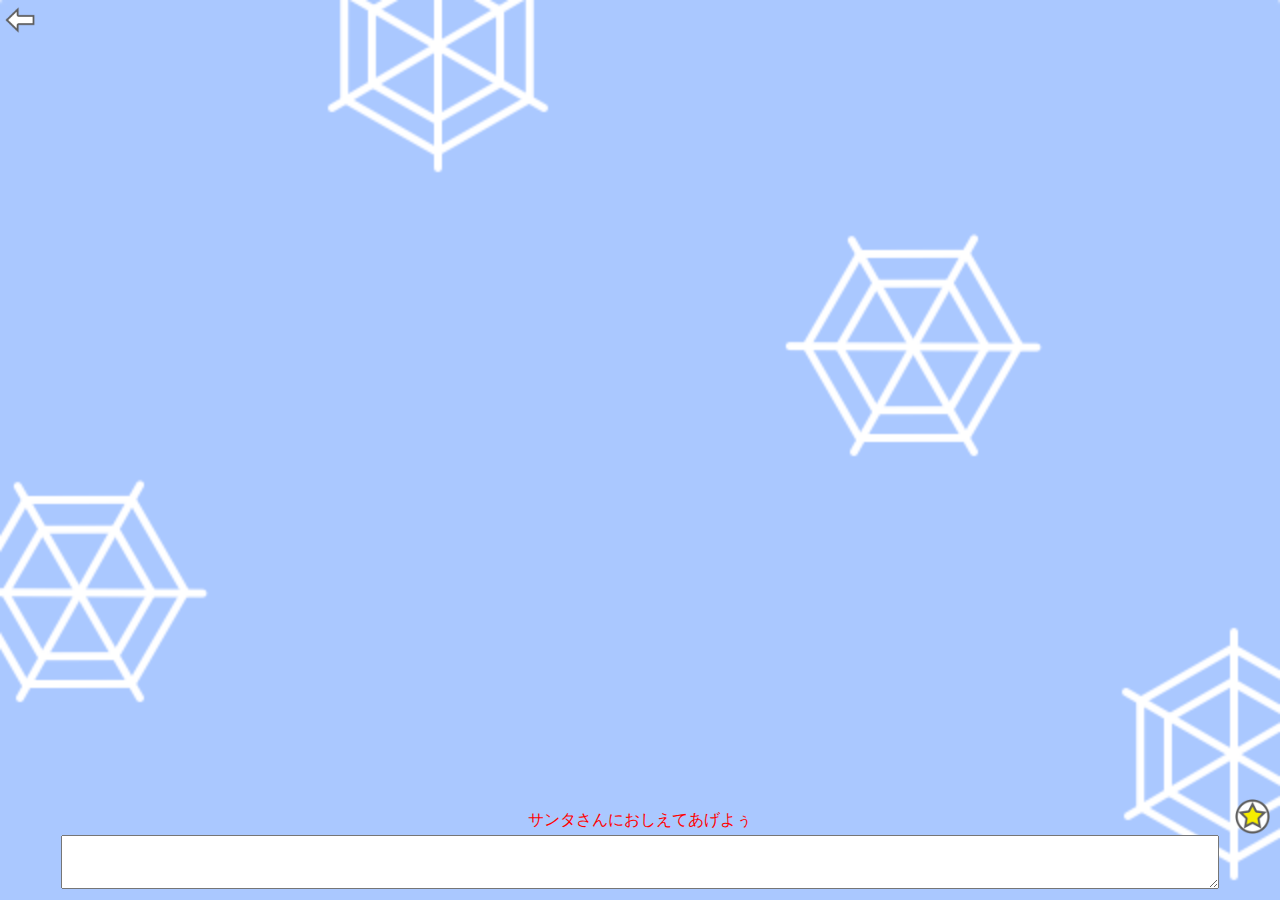
<file: index.html>
<!DOCTYPE html>
<html lang="ja"><head>
<meta http-equiv="content-type" content="text/html; charset=UTF-8">
    <meta charset="utf-8">
    <meta name="viewport" content="width=device-width,user-scalable=no,initial-scale=1,maximum-scale=1" />
    <title>ねえ、サンタさん</title>
    <link rel="stylesheet" href="css/messages.css" type="text/css"> 
    <script src="js/quo.js"></script>
    <script src="js/messages.js"></script>
  </head>
  <body>
    <div id="container">
      <div id="header"><a href="wish_list.html"><img src="img/arrow.png" id="back" /></a></div>
      <div id="contents">
        <ul id="mes_region"></ul>
      </div>
      <footer>
        <div class="read">
          <span>サンタさんにおしえてあげよぅ</span>
          <input type="image" id="done" src="img/star.png" alt="決定" />
        </div>
        <!--
        <br style="clear:both;" />
      -->
        <textarea rows="3" id="message_text"></textarea>
      </footer>
    </div>
  </body>
</html>
</file>
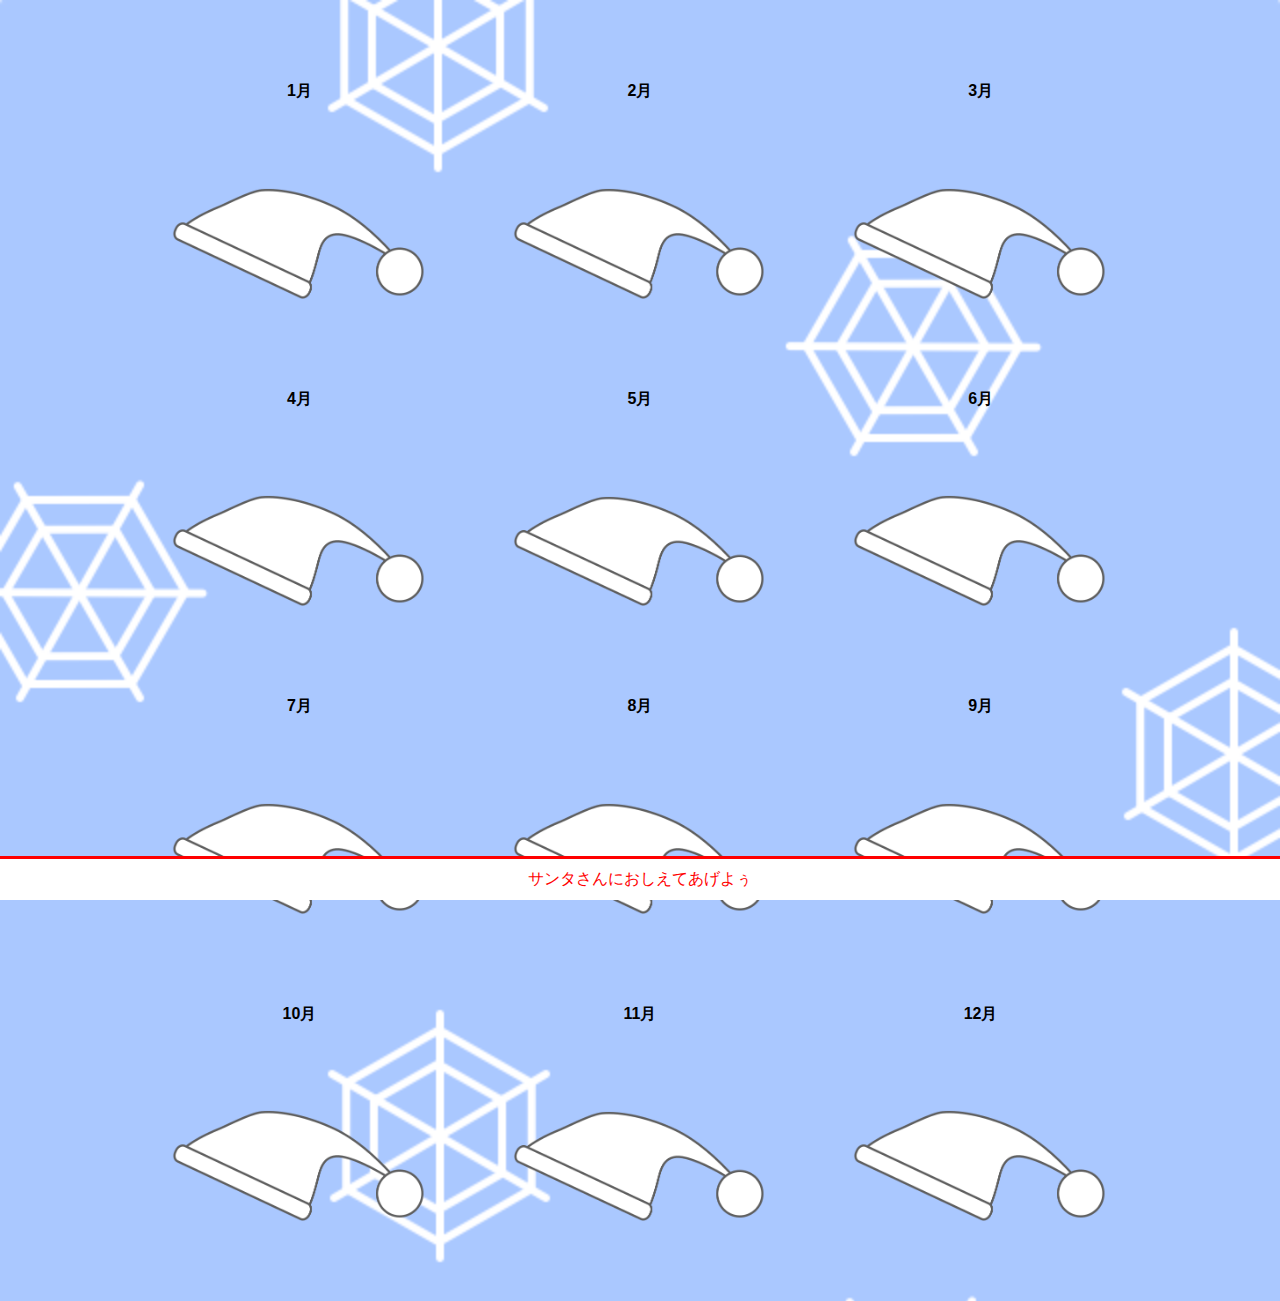
<file: wish_list.html>
<!doctype html>
<html lang="ja">
<head>
	<meta charset="UTF-8">
	<meta name="viewport" content="width=device-width,user-scalable=no,initial-scale=1,maximum-scale=1" />
	<title>ねえ、サンタさん。</title>
	<link rel="apple-touch-icon-precomposed" href="./img/icon.png" />
	<link rel="stylesheet" href="./css/style.css">
	<script src='./lib/jquery.min.js'></script>
	<script src='./js/script.js'></script>
</head>
<body>
&nbsp;

<table id="stamp_list">
	<tr>
		<th>1月</th>
		<th>2月</th>
		<th>3月</th>
	</tr>
	<tr>
		<td id="month_01"><img src="./img/hatDefault.png" /></td>
		<td id="month_02"><img src="./img/hatDefault.png" /></td>
		<td id="month_03"><img src="./img/hatDefault.png" /></td>
	</tr>

	<tr>
		<th>4月</th>
		<th>5月</th>
		<th>6月</th>
	</tr>
	<tr>
		<td id="month_04"><img src="./img/hatDefault.png" /></td>
		<td id="month_05"><img src="./img/hatDefault.png" /></td>
		<td id="month_06"><img src="./img/hatDefault.png" /></td>
	</tr>

	<tr>
		<th>7月</th>
		<th>8月</th>
		<th>9月</th>
	</tr>
	<tr>
		<td id="month_07"><img src="./img/hatDefault.png" /></td>
		<td id="month_08"><img src="./img/hatDefault.png" /></td>
		<td id="month_09"><img src="./img/hatDefault.png" /></td>
	</tr>
	<tr>
		<th>10月</th>
		<th>11月</th>
		<th>12月</th>
	</tr>
	<tr>
		<td id="month_10"><img src="./img/hatDefault.png" /></td>
		<td id="month_11"><img src="./img/hatDefault.png" /></td>
		<td id="month_12"><img src="./img/hatDefault.png" /></td>
	</tr>
</table>

<div id="tell">
	サンタさんにおしえてあげよぅ
</div>

<div id="congratulation"></div>
	
<div id="clear"></div>

</body>
</html>
</file>
<file: css/messages.css>
body, html {  
  height: 100%;
  margin: 0;
  padding: 0;
  font-family:'Lucida Grande', 'Hiragino Kaku Gothic ProN', 'ヒラギノ角ゴ ProN W3', Meiryo, メイリオ, sans-serif;
}

body {
  background: #FFF url('../img/bg.png') left top;
  -webkit-background-size: cover;
       -o-background-size: cover;
          background-size: cover;
}
div#header {
  height:20px;
}
div#header #back {
  position: fixed;
  width: auto;
  height: 30px;
  margin:5px 0 0 5px;
  top: 0;
  left: 0;
  z-index: 10;
}

#container {
    width: 100%;
    position: relative;
    height: auto !important;   
    height: 100%;
    min-height: 100%;
}
 
#contents {
  padding-bottom: 100px;
  height: 100%;
}
ul {
  padding: 10px;
  margin: 0;
  font-size: 0.9em;
}
ul li {
  list-style-type:none;
  position: relative;
}
ul li.left {
  width: 65%;
  height: 130px;
  padding: 15px 20px 0 9%;
  background-image: url(../img/popOwn.png);
  background-size: 100% 100%;
  background-repeat: no-repeat;
}
ul li.right {
  margin: 0 0 15px auto;
  width:65%;
  height: 140px;
  padding: 15px 13% 25px 30px;
  background-image: url(../img/popSanta.png);
  background-size: 100% 100%;
  background-repeat: no-repeat;
}

img.right_icon {
  position: absolute;
  right: -10px;
  bottom: -20px;
  width: 40px;
  height: auto;
  z-index: 5;
}
img.left_icon {
  position: absolute;
  left: -10px;
  bottom: -20px;
  width: 35px;
  height: auto;
  z-index: 5;
}

div.read {
  color: red;
  padding-top: 10px;
  padding-bottom: 5px;
  margin: 0;
  height: 20px;
  vertical-align: middle; 
}

footer {
  position: absolute;
  bottom: 0;
  width: 100%;
  height: 100px;
  text-align: center;
}
footer textarea {
  width: 90%;
  font-size:1.1em;
}

footer #done {
  /*float: right;*/
  right: 10px;
  top: -1px;
  width: auto;
  height: 35px;
  position: absolute;
  /*margin-right: 10px;*/
}
</file>
<file: css/style.css>
html {
  width: 100%;
  height: 100%;
  margin: 0;
  padding: 0;
  overflow: hidden; }

body {
  font-family: 'Lucida Grande', 'Hiragino Kaku Gothic ProN', Meiryo, sans-serif;
  background: white url("../img/bg.png") no-repeat left top;
  -webkit-background-size: cover;
  -o-background-size: cover;
  background-size: cover;
  position: relative;
  width: 80%;
  height: 100%;
  padding: 0 10%;
  margin: 0; }

#stamp_list {
  width: 100%;
  height: 80%;
  margin: 5% 0 15%;
  padding: 0; }
  #stamp_list th, #stamp_list td {
    padding: 10px;
    text-align: center; }
  #stamp_list img {
    width: 80%;
    margin: 20% 10%; }

#tell {
  position: absolute;
  bottom: 0;
  left: 0;
  width: 100%;
  background-color: #FFF;
  border-top: 3px solid red;
  padding: 10px 0;
  color: red;
  text-align: center; }

#congratulation {
  width: 100%;
  height: 120%;
  position: absolute;
  left: 0;
  top: 0;
  background: white url("../img/congratulation.jpg") no-repeat center center;
  -webkit-background-size: cover;
  -o-background-size: cover;
  background-size: cover;
  display: none; }

#clear {
  width: 10%;
  height: 6%;
  position: absolute;
  top: 0;
  left: 0; }
</file>
